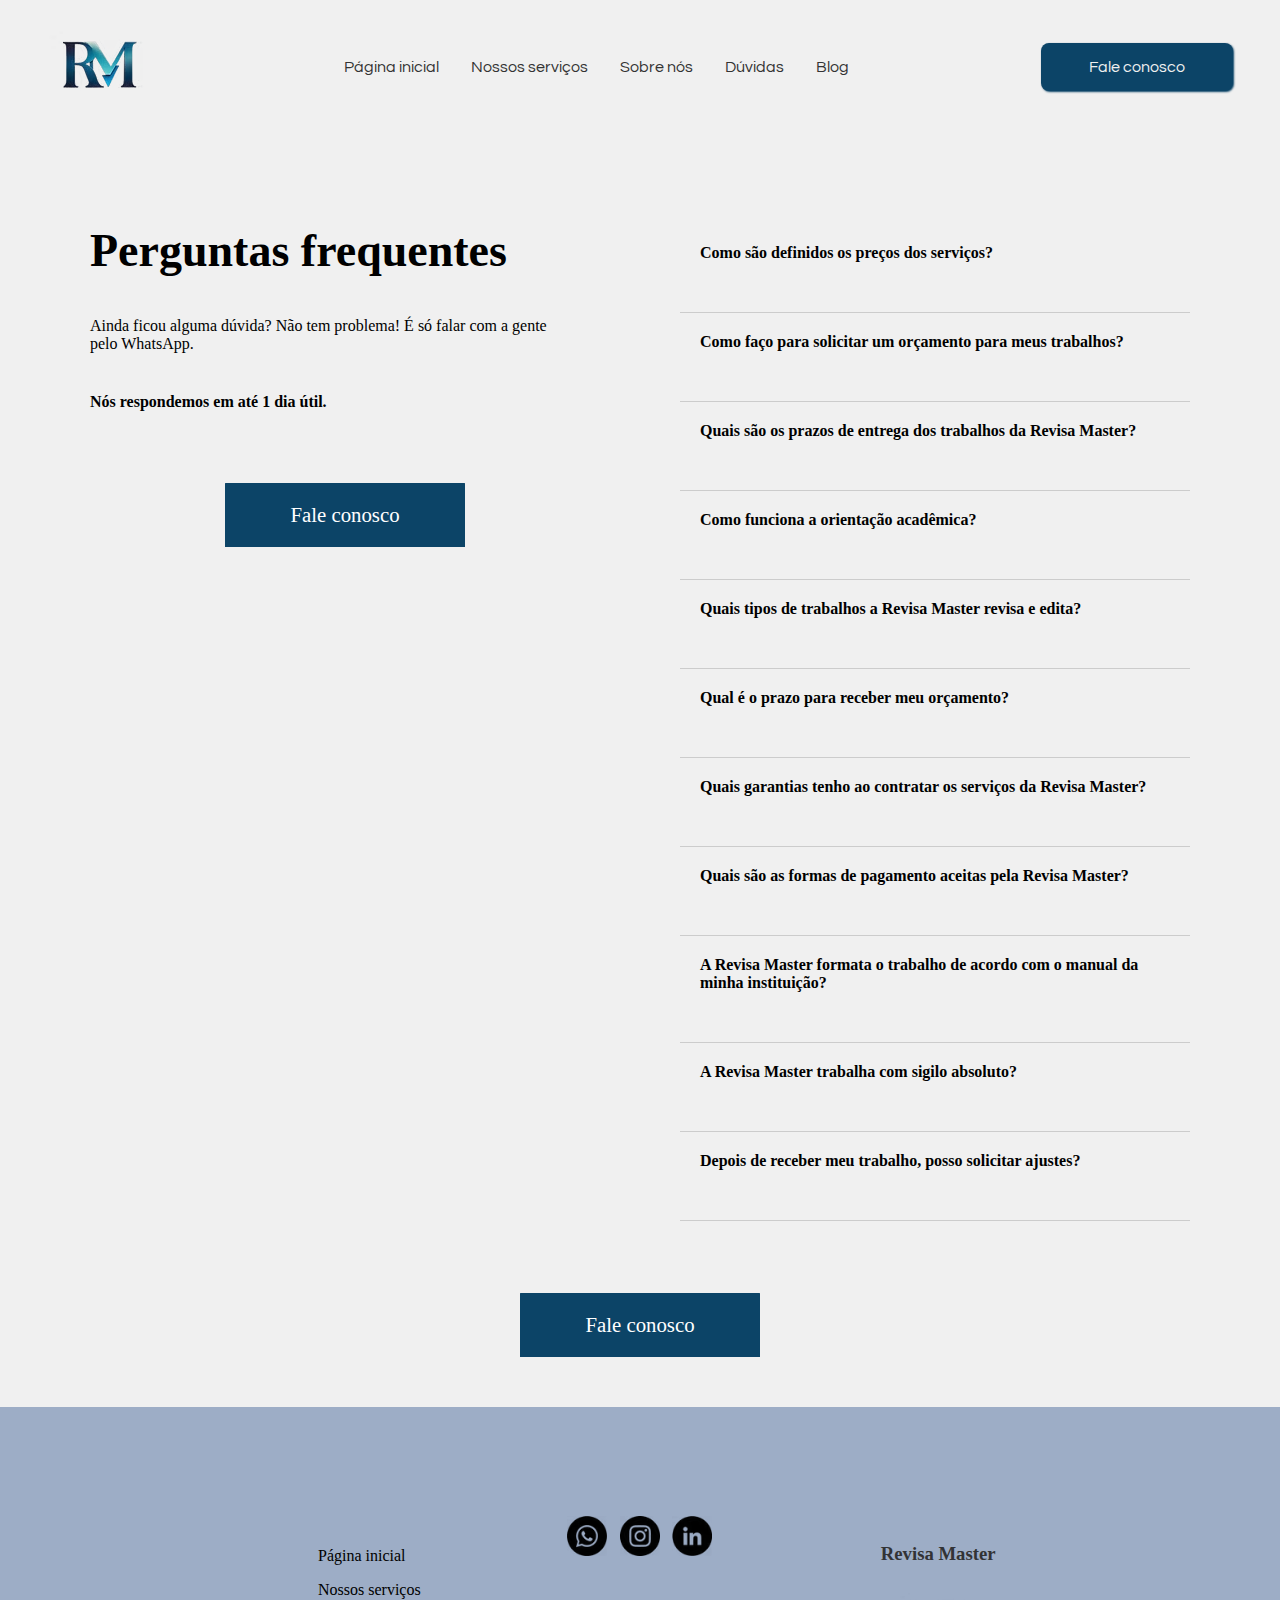
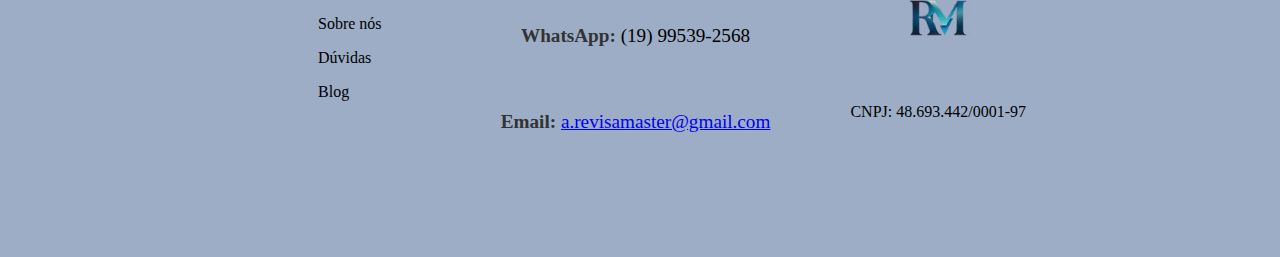
<file: faq.html>
<!DOCTYPE html>
<html lang="pt-pt">
  <head>
    <meta charset="utf-8" />
    <meta name="viewport" content="width=device-width, initial-scale=1" />
    <title>Dúvidas | Revisa Master</title>
    <meta name="description" content="Na Revisa Master, somos especialistas em oferecer serviços de orientação acadêmica e todos os tipos de trabalho acadêmico, como teses, TCC, dissertações..."/>
    <link rel="icon" href="./images/logo.avif" type="image/png" />
    <link rel="stylesheet" href="./styles/styles-header.css" />
    <link rel="stylesheet" href="./styles/styles-faq.css">
    <link rel="stylesheet" href="./styles/footer.css" />
    <link rel="preconnect" href="https://fonts.googleapis.com" />
    <link rel="preconnect" href="https://fonts.gstatic.com" crossorigin />
    <link href="https://fonts.googleapis.com/css2?family=Questrial&display=swap" rel="stylesheet"/>
  </head>

  <body>
    <header class="cabecalho">
        <nav class="cabecalho__nav">            
            <div class="cabecalho__nav__logo">
                <img src="./images/logo.avif" alt="Logo da empresa">
            </div>
                
            <div class="cabecalho__nav__links">
                <li><a href="index.html">Página inicial</a></li>
                <li><a href="services.html">Nossos serviços</a></li>
                <li><a href="about.html">Sobre nós</a></li>
                <li><a href="faq.html">Dúvidas</a></li>
                <li><a href="https://www.revisamaster.com.br/blog">Blog</a></li>
            </div>
                
            <div class="cabecalho__nav__button">
                <a href="http://wa.me/5519995392568">Fale conosco</a>
            </div>    
                    
        </nav>
            
        <ul class="cabecalho__nav__dropdown">
          <button>☰</button>
          <li class="content">
            <a href="index.html">Página inicial</a>
            <a href="services.html">Nossos serviços</a>
            <a href="about.html">Sobre nós</a>
            <a href="faq.html">Dúvidas</a>
            <a href="https://www.revisamaster.com.br/blog">Blog</a>
          </li>
        </ul>
    </header>

    <main>
        <section class="section-content-1">
            <div class="question-item1">
                <h1>Perguntas frequentes</h1>
                <p>Ainda ficou alguma dúvida? Não tem problema! É só falar com a gente pelo WhatsApp.</p>
                <strong>Nós respondemos em até 1 dia útil.</strong>
                <a class="button-section" href="http://wa.me/5519995392568">Fale conosco</a>
            </div>
    
            <div class="question-item2">
              <div class='question'>
                <input type='checkbox' id='question-1'>
                <label for='question-1'>Como são definidos os preços dos serviços?</label>
                <div class='answer'>
                  A precificação dos nossos serviços é baseada no conceito de lauda, 
                  correspondente a 1.400 caracteres com espaços. Além disso, levamos 
                  em conta o prazo e a complexidade do trabalho. No caso de serviços 
                  de formatação com exigências específicas, como ajustes pontuais, 
                  aplicamos metodologias apropriadas para fornecer um orçamento 
                  personalizado e justo.
                </div>
              </div>
    
              <div class='question'>
                <input type='checkbox' id='question-2'>
                <label for='question-2'>Como faço para solicitar um orçamento para meus trabalhos?</label>
                <div class='answer'>
                  Você pode solicitar um orçamento entrando em contato conosco pelo botão do WhatsApp.
                </div>
              </div>
    
              <div class='question'>
                <input type='checkbox' id='question-3'>
                <label for='question-3'>Quais são os prazos de entrega dos trabalhos da Revisa Master?</label>
                <div class='answer'>
                  Os prazos de entrega variam de acordo com a extensão e complexidade do trabalho, mas 
                  trabalhamos diligentemente para atender às necessidades de nossos clientes, incluindo prazos urgentes.
                </div>
              </div>
    
              <div class='question'>
                <input type='checkbox' id='question-4'>
                <label for='question-4'>Como funciona a orientação acadêmica?</label>
                <div class='answer'>
                  Nosso serviço de orientação acadêmica é 100% personalizado e eficaz. Começamos com uma consulta inicial
                  para entender suas necessidades e objetivos. A partir daí, ajudamos a planejar, estruturar e desenvolver 
                  seu trabalho, oferecendo orientações contínuas, revisões detalhadas e ajustes conforme necessário. 
                  Estamos com você em todas as etapas, garantindo que seu trabalho esteja alinhado às normas acadêmicas 
                  e pronto para ser apresentado com excelência.
                </div>
              </div>
    
              <div class='question'>
                <input type='checkbox' id='question-5'>
                <label for='question-5'>Quais tipos de trabalhos a Revisa Master revisa e edita?</label>
                <div class='answer'>
                  Revisamos e editamos uma variedade de trabalhos acadêmicos, incluindo teses, dissertações, 
                  artigos científicos, relatórios, apresentações, pôsteres, resumos e muito mais.
                </div>
              </div>
    
              <div class='question'>
                <input type='checkbox' id='question-6'>
                <label for='question-6'>Qual é o prazo para receber meu orçamento?</label>
                <div class='answer'>
                  O prazo de retorno do orçamento é de no máximo 1 dia útil após o recebimento do pedido.
                </div>
              </div>
    
              <div class='question'>
                <input type='checkbox' id='question-7'>
                <label for='question-7'>Quais garantias tenho ao contratar os serviços da Revisa Master?</label>
                <div class='answer'>
                  Garantimos qualidade, precisão e confidencialidade em todos os nossos serviços. 
                  Se você não estiver satisfeito com o resultado, estamos prontos para realizar ajustes conforme necessário.  
                </div>
              </div>
    
              <div class='question'>
                <input type='checkbox' id='question-8'>
                <label for='question-8'>Quais são as formas de pagamento aceitas pela Revisa Master?</label>
                <div class='answer'>
                  Aceitamos pagamento por transferência bancária, cartão de crédito e débito, Pix, PayPal.
    
                  Taxas de juros variam com o parcelamento escolhido.
                  Todas as informações detalhadas vão junto ao orçamento.
                </div>
              </div>
    
              <div class='question'>
                <input type='checkbox' id='question-9'>
                <label for='question-9'>A Revisa Master formata o trabalho de acordo com o manual da minha instituição?</label>
                <div class='answer'>
                  Sim, formatamos o trabalho de acordo com as especificações do manual da sua instituição, 
                  garantindo conformidade com as normas acadêmicas.
                </div>
              </div>
    
              <div class='question'>
                <input type='checkbox' id='question-10'>
                <label for='question-10'>A Revisa Master trabalha com sigilo absoluto?</label>
                <div class='answer'>
                  Sim, garantimos total confidencialidade e segurança dos trabalhos dos nossos clientes.
                </div>
              </div>
    
              <div class='question'>
                <input type='checkbox' id='question-11'>
                <label for='question-11'>Depois de receber meu trabalho, posso solicitar ajustes?</label>
                <div class='answer'>
                  Claro! Estamos aqui para garantir sua total satisfação com o trabalho final e estamos 
                  disponíveis para realizar ajustes conforme necessário. É importante destacar que, 
                  salvo casos especiais, essas alterações têm um prazo de até 30 dias para serem solicitadas. 
                  Após esse período, será necessário um novo orçamento. Além disso, os ajustes serão feitos 
                  apenas nos serviços previstos no seu orçamento inicial; para novas alterações, será necessário um novo orçamento.
                </div>
              </div>
            </div>

            <a class="button-section" href="http://wa.me/5519995392568">Fale conosco</a>
        </section>
    </main>

    <footer>
        <!-- Menu do rodapé -->
        <div class="footer-menu">
          <ul>
            <li><a href="index.html" aria-label="Página inicial">Página inicial</a></li>
            <li><a href="services.html" aria-label="Nossos serviços">Nossos serviços</a></li>
            <li><a href="about.html" aria-label="Sobre nós">Sobre nós</a></li>
            <li><a href="faq.html" aria-label="Dúvidas">Dúvidas</a></li>
            <li><a href="https://www.revisamaster.com.br/blog">Blog</a></li>
          </ul>
        </div>
    
        <!-- Informações de contato -->
        <div class="footer-contact">
          <div class="social-media">
            <a href="http://wa.me/5519995392568" aria-label="WhatsApp">
              <img src="./images/social-media/logo_whatsapp.avif" alt="Ícone do WhatsApp" />
            </a>
            <a href="https://www.instagram.com/revisa.master/" aria-label="Instagram">
              <img src="./images/social-media/logo_instagram.avif" alt="Ícone do Instagram" />
            </a>
            <a href="https://www.linkedin.com/in/gabriela-verruck-de-moraes/" aria-label="LinkedIn">
              <img src="./images/social-media/logo_linkedin.avif" alt="Ícone do LinkedIn" />
            </a>
          </div>
          <p><strong>WhatsApp:</strong> (19) 99539-2568</p>
          <p>
            <strong>Email:</strong>
            <a href="mailto:a.revisamaster@gmail.com" aria-label="Enviar email para Revisa Master">a.revisamaster@gmail.com</a>
          </p>
        </div>
    
        <!-- Logo da empresa -->
        <div class="footer-logo">
          <h3>Revisa Master</h3>
          <img src="./images/logo.avif" alt="Logo da Revisa Master" />
          <p>CNPJ: 48.693.442/0001-97</p>
        </div>
    </footer>

    <script src="./scripts/menu-toggle.js"></script>
  </body>
</html>
</file>
<file: styles/styles-header.css>
@import url('https://fonts.googleapis.com/css2?family=Questrial&display=swap');

/* ------ VARIÁVEIS GLOBAIS --------*/

:root {
    --font-main: 'Questrial', 'sans-serif';
    --font-title: 'Times New Roman', 'serif';
    --color-font: #333;
    --color-font-variation: #f0f0f0;
    
    --color-primary: #0c4467;
    --color-secondary: #1C7290;
    --color-background: #f0f0f0;
  }
  
  *{
    margin: 0;
    padding: 0;
    box-sizing: border-box;
  }

/* ---------- HEADER ---------- */

.cabecalho{
    display: flex;
    justify-content: center;
    height: 20%;
    background-color: var(--color-background);
    width: 100%;
    margin: 0 auto; /* Centraliza o cabeçalho */
  }
  
  .cabecalho__nav {
      display: flex;
      align-items: center;
      justify-content: space-between;
      list-style-type: none;
      gap: 10rem;
    }
  
  
  .cabecalho__nav__logo {
    padding: 1rem 2rem;
  }
  
  .cabecalho__nav__links{
      display: flex;
      flex: 1;
      padding: auto;
      gap: 2rem;
  }
  
  .cabecalho__nav__links a {  
    font-size: 1rem;
    font-family: var(--font-main);
    color: var(--color-font);
    text-decoration: none;
  }
  
  .cabecalho__nav__links a:hover {
    color: var(--color-primary);
  }
  
  .cabecalho__nav__button{
      padding: 1rem 2rem;
  }
  
  .cabecalho__nav__button a {
    color: var(--color-font-variation);
    background-color: var(--color-primary);
    border-radius: 8px;
    text-align: center;
    font-size: 1rem;
    font-family: var(--font-main);
    cursor: pointer;
    box-shadow: 1px 1px 2px var(--color-primary);
    padding: 1rem 3rem;
    display: inline-block;
    text-decoration: none;
    
  }
  
  .cabecalho__nav__button a:hover {
    background-color: var(--color-secondary);
    font-size: 1.1rem;
    font-weight: bold;
  }
  
  .cabecalho__nav__dropdown button {
      display: none; /* Oculta o menu dropdown */
      border: none;
      cursor: pointer;
      padding: 2rem;
      font-size: 1.3rem;
      color: var(--color-font);
  }
  
  .cabecalho__nav__dropdown .content {
      display: none;
      position: absolute;
      background-color: var(--color-background);
      box-shadow: 2px 2px 2px #333;
      padding: 2rem;
      flex-direction: column;
      gap: 2rem;
      z-index: 3;
      left: 0;
      width: 100%;
      text-align: center;
  }
  
  .cabecalho__nav__dropdown .content a {
      display: block;
      color: var(--color-font);
      text-decoration: none;
      font-size: 1rem;
      padding: 0.5rem 0rem;
  }
  
  .cabecalho__nav__dropdown .content a:hover {
      color: var(--color-secondary);
  }
  
  .dropdown .content.active {
    display: flex;
}

  /* Breakpoint para Mobile */
  @media (max-width: 768px) {
    .cabecalho {
      width: 100vw;
      flex-direction: row; /* Elementos em linha no mobile */
      justify-content: space-between; /* Espaça os elementos principais */
      align-items: center;
      padding: 1rem;
    }
  
    .cabecalho__nav__links,
    .cabecalho__nav__button {
      display: none; /* Oculta o menu principal no mobile */
    }
  
    .cabecalho__nav__dropdown button {
      display: block; /* Exibe o botão toggle no mobile */
    }
  
    .cabecalho__nav__dropdown .content.active {
      display: flex; /* Mostra o dropdown quando ativo */
      flex-direction: column;
      gap: 1rem;
    }
  }
  
  @media (max-width: 1025px) {
    .cabecalho__nav a {
      font-size: 0.8rem;
    }
  
    .cabecalho__nav__button {
      gap: 0.5rem;
    }
  }
</file>
<file: styles/styles-faq.css>
@import url("https://fonts.googleapis.com/css2?family=Questrial&display=swap");

/* ------ VARIÁVEIS GLOBAIS --------*/

:root {
  --font-main: "Questrial", "sans-serif";
  --font-title: "Times New Roman", "serif";
  --color-font: #333;
  --color-font-variation: #f0f0f0;

  --color-primary: #0c4467;
  --color-secondary: #1c7290;
  --color-background: #f0f0f0;
}

* {
  margin: 0;
  padding: 0;
  box-sizing: border-box;
}

main {
  background-color: var(--color-background);
}

/* =============================*/
/* Estilos da Section Content 1 */
/* =============================*/
section {
  width: 100%;
}

.question {
  border-bottom: 1px solid #ccc;
  padding: 20px;
}

.question input,
.question .answer {
  display: none;
}

.question label {
  display: inline-block;
  font-weight: bold;
  margin-bottom: 30px;
  width: 100%;
  cursor: pointer;
}

.question input:checked ~ .answer {
  display: block;
}

.section-content-1 {
  display: grid;
  grid-template-columns: 1fr 1fr;
  padding: 50px;
}

.question-item1 {
  padding: 40px;
  display: grid;
  align-content: start;
  gap: 40px;
}

.question-item1 h1 {
  font-size: 46px;
}

.question-item1 p {
    grid-column: 1;
}

.question-item1 strong {
    grid-column: 1;
}

.question-item2 {
  padding: 40px;
}

.button-section {
  text-align: center;
  align-content: center;
  justify-content: center;
  justify-self: center;
  font-size: 1.3rem;
  color: #fff;
  background-color: #0c4467;
  border: none;
  border-radius: 0.5px;
  cursor: pointer;
  z-index: 2;
  width: 15rem;
  height: 4rem;
  margin-top: 2rem;
  text-decoration: none;
}

.button-section:hover {
  background-color: #207095;
  font-size: 1.4rem;
}


main section a{
    grid-column: 1 / 3;
}

@media (max-width: 768px) {
  .section-content-1 {
    display: block;
  }
    
  main section a{
    display: block;
  }
}
</file>
<file: styles/footer.css>
@import url('https://fonts.googleapis.com/css2?family=Questrial&display=swap');

/* ------ VARIÁVEIS GLOBAIS --------*/

:root {
  --font-main: 'Questrial', 'sans-serif';
  --font-title: 'Times New Roman', 'serif';
  --color-font: #333;
  --color-font-variation: #f0f0f0;
  
  --color-primary: #0c4467;
  --color-secondary: #1C7290;
  --color-background: #f0f0f0;
}

*{
  margin: 0;
  padding: 0;
  box-sizing: border-box;
}


footer {
    width: auto;
    height: 50vh;
    padding-left: 4rem;
    display: flex;
    align-items: center;
    justify-content: center;
    gap: 5rem;
    background: #9dadc6;
    color: #000000;
  }
  
  .footer-menu li {
    margin-bottom: 1rem;
  }
  
  .footer-menu ul {
    list-style-type: none;
  }
  
  .footer-menu a {
    text-decoration: none;
    color: black;
  }
  
  .footer-menu a:hover {
    color: #e9e9fa;
  }
  
  .footer-contact {
    display: flex;
    flex-direction: column;
    align-items: center;
    gap: 4rem;
    padding-bottom: 1rem;
    font-size: 1.2rem;
  }
  
  .footer-contact p {
    text-align: center;
  }
  
  .footer-contact strong {
    color: #323335;
  }
  
  .social-media a {
    margin-left: 0.5rem;
    text-decoration: none;
  }
  
  .social-media a img {
    width: 2.5rem;
    height: auto;
  }
  
  .footer-logo {
    display: flex;
    flex-direction: column;
    align-items: center;
    gap: 1rem;
  }
  
  .footer-logo h3 {
    color: #323335;
  }
  
  .footer-logo img {
    width: 5rem;
    height: auto;
  }
  
  .footer-logo p {
    font-size: 1rem;
    padding-top: 2rem;
  }
  
  @media (max-width: 768px) {
    footer {
      flex-direction: column;
      justify-items: center;
      gap: 1rem;
      width: auto;
      height: 100vh;
      padding: 0.5rem;
    }
  
    .footer-menu ul {
      text-align: center;
      margin-right: 1.5rem;
      margin-bottom: 3rem;
    }
  
    .footer-contact {
      gap: 0;
    }
  }
</file>
